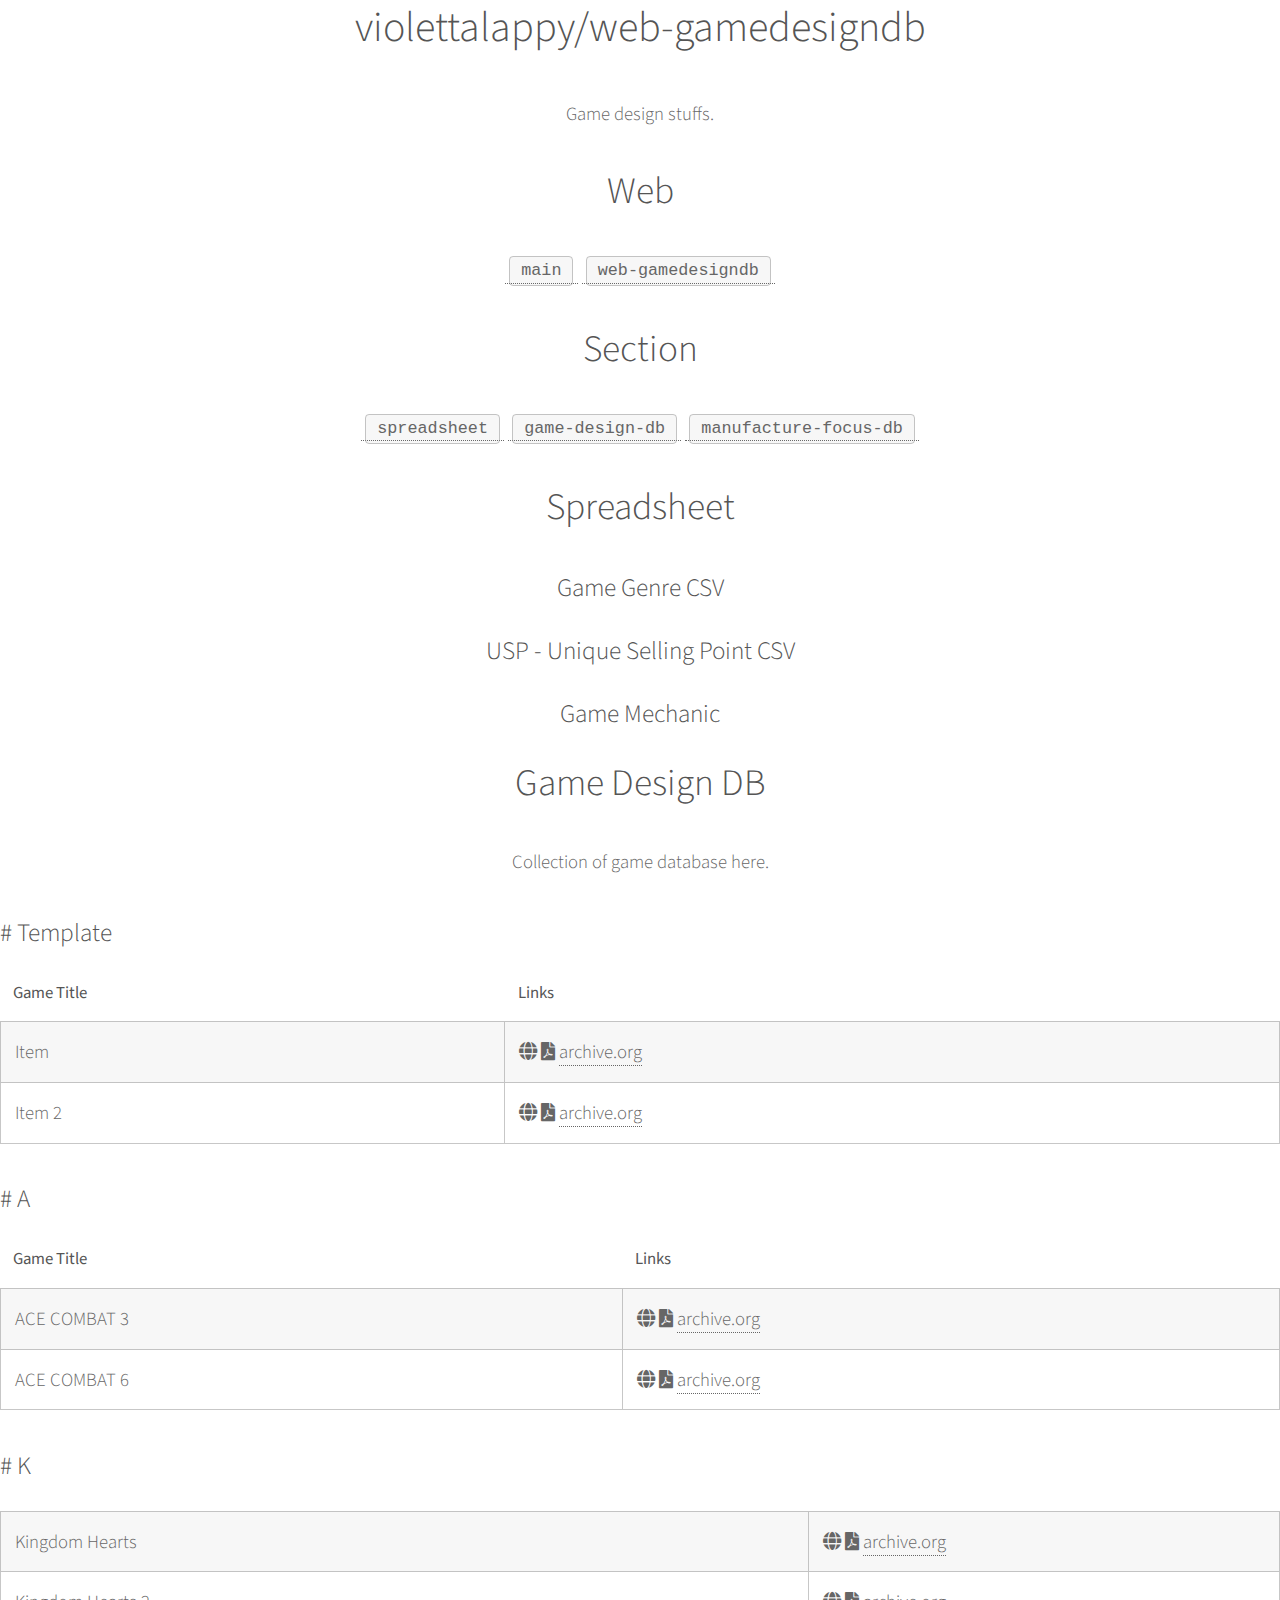
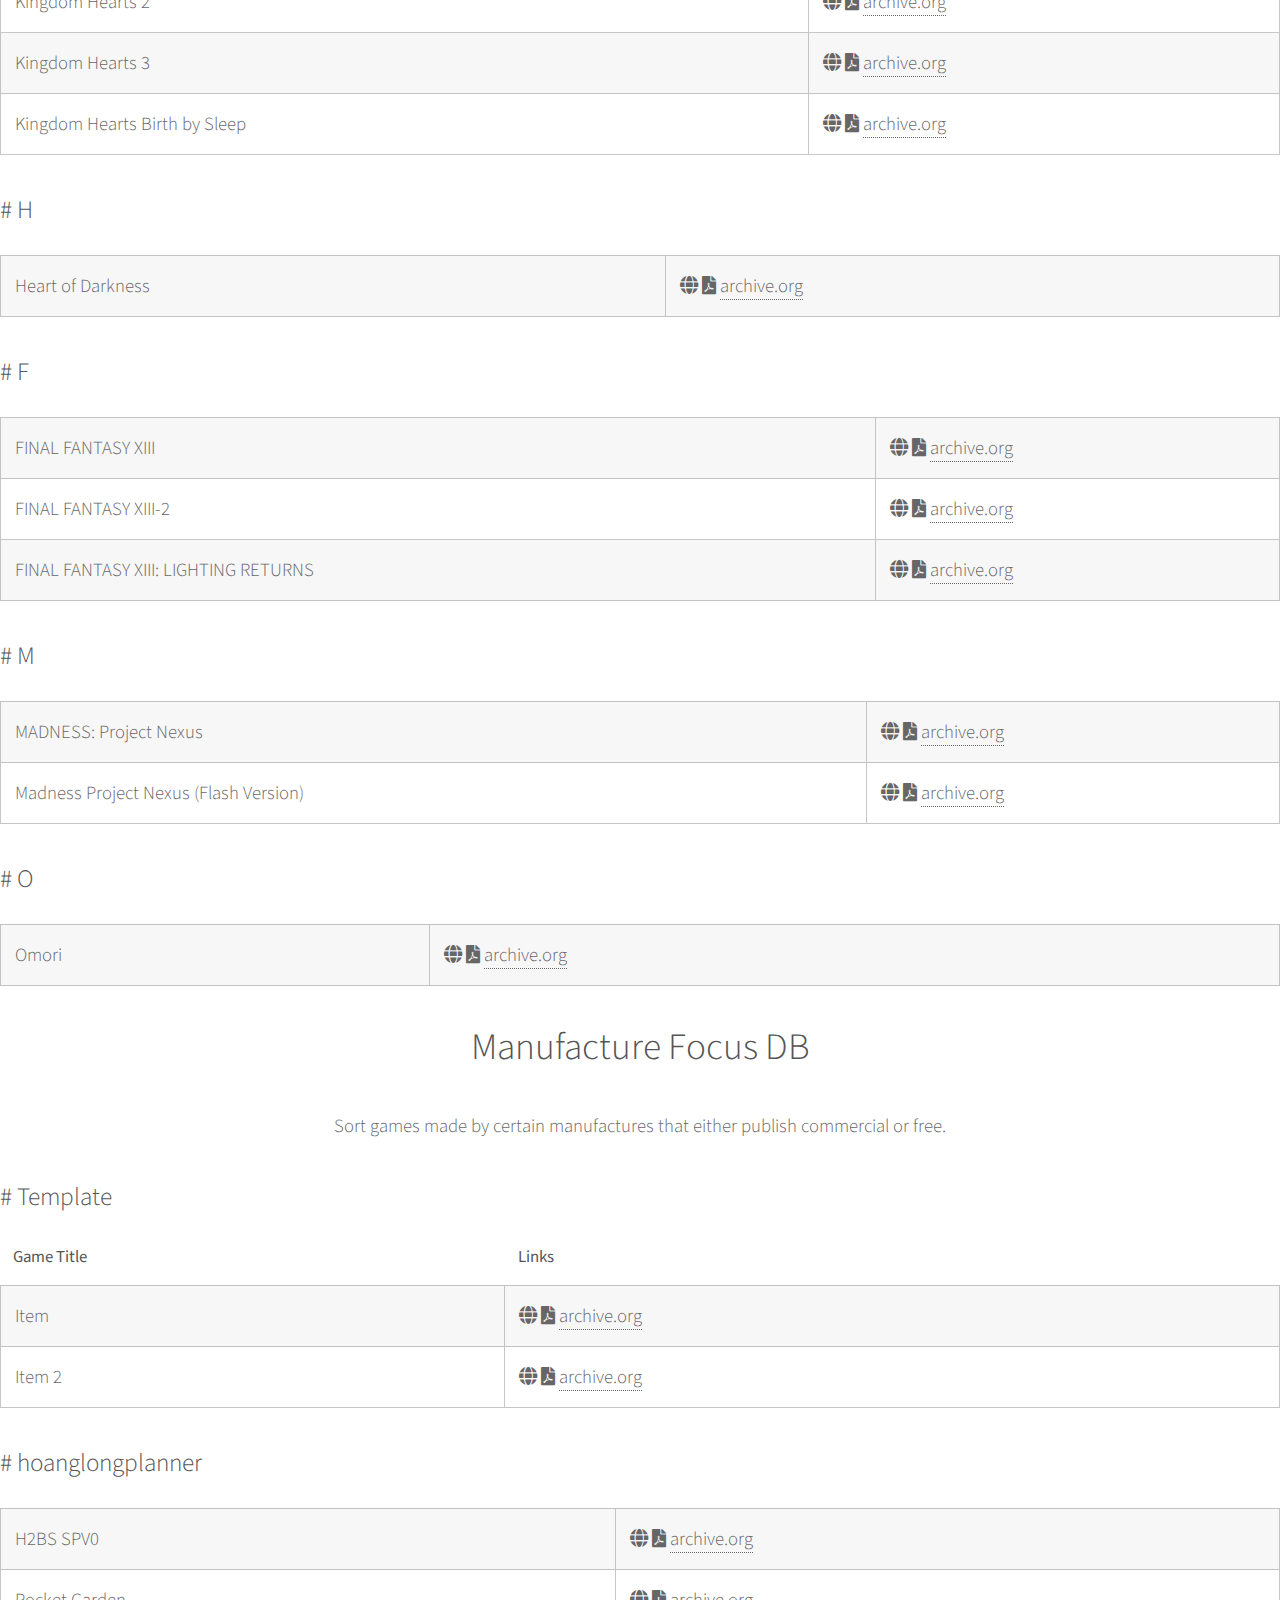
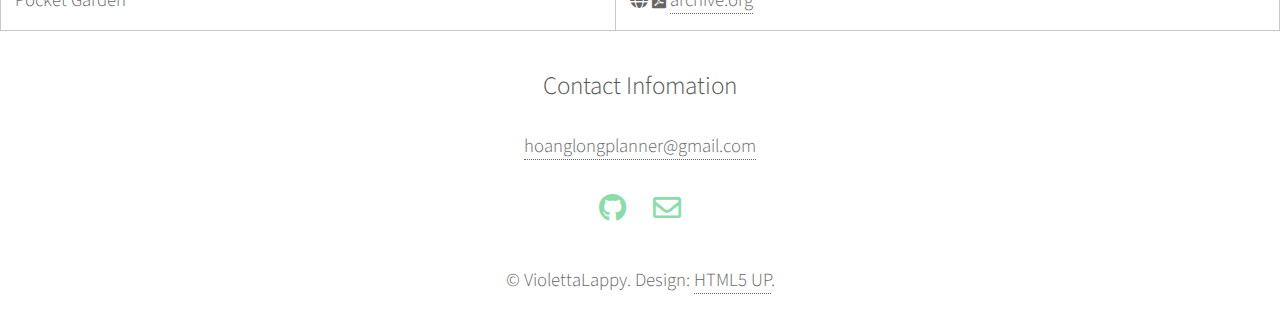
<file: index.html>
<!DOCTYPE HTML>
<!--
	Story by HTML5 UP
	html5up.net | @ajlkn
	Free for personal and commercial use under the CCA 3.0 license (html5up.net/license)

	Note: Only needed for demo purposes. Delete for production sites.
-->
<html>
	<head>
		<title>violettalappy/web-gamedesigndb</title>
		<meta charset="utf-8" />
		<meta name="viewport" content="width=device-width, initial-scale=1, user-scalable=no" />
		<link rel="stylesheet" href="assets/css/main.css" />
		<noscript><link rel="stylesheet" href="assets/css/noscript.css" /></noscript>
	</head>
	<body class="is-preload">

		<!-- Wrapper -->
			<div id="wrapper" class="divided">

				<!-- Gallery -->
				<section class="wrapper style1 align-center">
					<div class="inner">
						<div class="content">
							<h1>violettalappy/web-gamedesigndb</h1>
							<p class="major">
								Game design stuffs.
							</p>																				
							
							<h2>Web</h2>
							<p>
								<a href="https://violettalappy.github.io"><code>main</code></a>									
								<a href="#"><code>web-gamedesigndb</code></a>
							</p>										
							
							<h2>Section</h2>
							<p>
								<a href="#first"><code>spreadsheet</code></a>
								<a href="#first"><code>game-design-db</code></a>
								<a href="#first"><code>manufacture-focus-db</code></a>
							</p>										
						</div>							
					</div>
				</section>						

				<section class="wrapper style1 align-center">
					<div class="inner">
						<h2>Spreadsheet</h2>
						<h3>Game Genre CSV</h3>
						<h3>USP - Unique Selling Point CSV</h3>
						<h3>Game Mechanic</h3>
						<div class="index align-left">
						</div>
					</div>
				</section>	

				<!-- Additional Elements -->
				<section class="wrapper style1 align-center">
					<div class="inner">
						<h2>Game Design DB</h2>
						<p>Collection of game database here.</p>
						<div class="index align-left">								
								
							<!-- Table -->
							<section>
								<header>
									<h3># Template</h3>
								</header>
								<div class="content">																						
									<div class="table-wrapper">
										<table class="alt">
											<thead>
												<tr>															
													<th>Game Title</th>
													<th>Links</th>
												</tr>
											</thead>
											<tbody>
												<tr>															
													<td>Item</td>
													<td>
														<a href="#" class="icon solid fa-globe"></a>
														<a href="#" class="icon solid fa-file-pdf"></a>
														<a href="#">archive.org</a>																																														
													</td>
												</tr>
												<tr>															
													<td>Item 2</td>
													<td>
														<a href="#" class="icon solid fa-globe"></a>
														<a href="#" class="icon solid fa-file-pdf"></a>
														<a href="#">archive.org</a>																																														
													</td>
												</tr>														
											</tbody>													
										</table>
									</div>
								</div>
							</section>	

							<section>
								<header>
									<h3># A</h3>
								</header>
								<div class="content">																						
									<div class="table-wrapper">
										<table class="alt">
											<thead>
												<tr>															
													<th>Game Title</th>
													<th>Links</th>
												</tr>
											</thead>
											<tbody>
												<tr>															
													<td>ACE COMBAT 3</td>
													<td>
														<a href="#" class="icon solid fa-globe"></a>
														<a href="#" class="icon solid fa-file-pdf"></a>
														<a href="#">archive.org</a>													
													</td>
												</tr>
												<tr>															
													<td>ACE COMBAT 6</td>
													<td>
														<a href="#" class="icon solid fa-globe"></a>
														<a href="#" class="icon solid fa-file-pdf"></a>
														<a href="#">archive.org</a>													
													</td>
												</tr>
											</tbody>												
										</table>
									</div>
								</div>
							</section>		
							
							<!-- Table -->
							<section>
								<header>
									<h3># K</h3>
								</header>
								<div class="content">																						
									<div class="table-wrapper">
										<table class="alt">												
											<tbody>
												<tr>															
													<td>Kingdom Hearts</td>
													<td>
														<a href="#" class="icon solid fa-globe"></a>
														<a href="#" class="icon solid fa-file-pdf"></a>
														<a href="#">archive.org</a>													
													</td>
												</tr>
												<tr>															
													<td>Kingdom Hearts 2</td>
													<td>
														<a href="#" class="icon solid fa-globe"></a>
														<a href="#" class="icon solid fa-file-pdf"></a>
														<a href="#">archive.org</a>													
													</td>
												</tr>
												<tr>															
													<td>Kingdom Hearts 3</td>
													<td>
														<a href="#" class="icon solid fa-globe"></a>
														<a href="#" class="icon solid fa-file-pdf"></a>
														<a href="#">archive.org</a>													
													</td>
												</tr>
												<tr>															
													<td>Kingdom Hearts Birth by Sleep</td>
													<td>
														<a href="#" class="icon solid fa-globe"></a>
														<a href="#" class="icon solid fa-file-pdf"></a>
														<a href="#">archive.org</a>													
													</td>
												</tr>
											</tbody>													
										</table>
									</div>
								</div>
							</section>	

							<!-- Table -->
							<section>
								<header>
									<h3># H</h3>
								</header>
								<div class="content">																						
									<div class="table-wrapper">
										<table class="alt">												
											<tbody>
												<tr>															
													<td>Heart of Darkness</td>
													<td>
														<a href="#" class="icon solid fa-globe"></a>
														<a href="#" class="icon solid fa-file-pdf"></a>
														<a href="#">archive.org</a>													
													</td>
												</tr>																									
											</tbody>													
										</table>
									</div>
								</div>
							</section>	
							
							<!-- Table -->
							<section>
								<header>
									<h3># F</h3>
								</header>
								<div class="content">																						
									<div class="table-wrapper">
										<table class="alt">												
											<tbody>
												<tr>															
													<td>FINAL FANTASY XIII</td>
													<td>
														<a href="#" class="icon solid fa-globe"></a>
														<a href="#" class="icon solid fa-file-pdf"></a>
														<a href="#">archive.org</a>													
													</td>
												</tr>
												<tr>															
													<td>FINAL FANTASY XIII-2</td>
													<td>
														<a href="#" class="icon solid fa-globe"></a>
														<a href="#" class="icon solid fa-file-pdf"></a>
														<a href="#">archive.org</a>													
													</td>
												</tr>														
												<tr>															
													<td>FINAL FANTASY XIII: LIGHTING RETURNS</td>
													<td>
														<a href="#" class="icon solid fa-globe"></a>
														<a href="#" class="icon solid fa-file-pdf"></a>
														<a href="#">archive.org</a>													
													</td>
												</tr>														
											</tbody>													
										</table>
									</div>
								</div>
							</section>	

							<!-- Table -->
							<section>
								<header>
									<h3># M</h3>
								</header>
								<div class="content">																						
									<div class="table-wrapper">
										<table class="alt">												
											<tbody>
												<tr>															
													<td>MADNESS: Project Nexus</td>
													<td>
														<a href="#" class="icon solid fa-globe"></a>
														<a href="#" class="icon solid fa-file-pdf"></a>
														<a href="#">archive.org</a>													
													</td>													
												</tr>	
												<tr>																												
													<td>Madness Project Nexus (Flash Version)</td>
													<td>
														<a href="#" class="icon solid fa-globe"></a>
														<a href="#" class="icon solid fa-file-pdf"></a>
														<a href="#">archive.org</a>													
													</td>
												</tr>													
											</tbody>													
										</table>
									</div>
								</div>
							</section>	
							
							<!-- Table -->
							<section>
								<header>
									<h3># O</h3>
								</header>
								<div class="content">																						
									<div class="table-wrapper">
										<table class="alt">												
											<tbody>
												<tr>															
													<td>Omori</td>
													<td>
														<a href="#" class="icon solid fa-globe"></a>
														<a href="#" class="icon solid fa-file-pdf"></a>
														<a href="#">archive.org</a>													
													</td>
												</tr>													
											</tbody>													
										</table>
									</div>
								</div>
							</section>	

						</div>
					</div>
				</section>

				<!-- Additional Elements -->
				<section class="wrapper style1 align-center">
					<div class="inner">
						<h2>Manufacture Focus DB</h2>
						<p>Sort games made by certain manufactures that either publish commercial or free.</p>
						<div class="index align-left">								
								
							<!-- Table -->
							<section>
								<header>
									<h3># Template</h3>
								</header>
								<div class="content">																						
									<div class="table-wrapper">
										<table class="alt">
											<thead>
												<tr>															
													<th>Game Title</th>
													<th>Links</th>
												</tr>
											</thead>
											<tbody>
												<tr>															
													<td>Item</td>
													<td>
														<a href="#" class="icon solid fa-globe"></a>
														<a href="#" class="icon solid fa-file-pdf"></a>
														<a href="#">archive.org</a>																																														
													</td>
												</tr>
												<tr>															
													<td>Item 2</td>
													<td>
														<a href="#" class="icon solid fa-globe"></a>
														<a href="#" class="icon solid fa-file-pdf"></a>
														<a href="#">archive.org</a>																																														
													</td>
												</tr>														
											</tbody>													
										</table>
									</div>
								</div>
							</section>									

							<!-- Table -->
							<section>
								<header>
									<h3># hoanglongplanner</h3>
								</header>
								<div class="content">																						
									<div class="table-wrapper">
										<table class="alt">												
											<tbody>
												<tr>															
													<td>H2BS SPV0</td>
													<td>
														<a href="#" class="icon solid fa-globe"></a>
														<a href="#" class="icon solid fa-file-pdf"></a>
														<a href="#">archive.org</a>													
													</td>
												</tr>
												<tr>															
													<td>Pocket Garden</td>
													<td>
														<a href="#" class="icon solid fa-globe"></a>
														<a href="#" class="icon solid fa-file-pdf"></a>
														<a href="#">archive.org</a>													
													</td>
												</tr>
											</tbody>													
										</table>
									</div>
								</div>
							</section>														

						</div>
					</div>
				</section>
					
				<!-- Footer -->
				<footer class="wrapper style1 align-center">
					<div class="inner">
						<h3>Contact Infomation</h3>
						<a href="mailto:hoanglongplanner@gmail.com">hoanglongplanner@gmail.com</a>
						<br>
						<br>
						<ul class="icons">
							<li><a href="#" class="icon brands style2 fa-github"><span class="label">Github</span></a></li>								
							<li><a href="mailto:hoanglongplanner@gmail.com" class="icon style2 fa-envelope"><span class="label">Email</span></a></li>
						</ul>
						<p>&copy; ViolettaLappy. Design: <a href="https://html5up.net">HTML5 UP</a>.</p>
					</div>
				</footer>

			</div>

		<!-- Scripts -->
			<script src="assets/js/jquery.min.js"></script>
			<script src="assets/js/jquery.scrollex.min.js"></script>
			<script src="assets/js/jquery.scrolly.min.js"></script>
			<script src="assets/js/browser.min.js"></script>
			<script src="assets/js/breakpoints.min.js"></script>
			<script src="assets/js/util.js"></script>
			<script src="assets/js/main.js"></script>

		<!-- Note: Only needed for demo purposes. Delete for production sites. -->
			<script src="assets/js/demo.js"></script>

	</body>
</html>
</file>
<file: assets/css/noscript.css>
/*
	Photon by HTML5 UP
	html5up.net | @ajlkn
	Free for personal and commercial use under the CCA 3.0 license (html5up.net/license)
*/

/* Header */

	body.is-preload #header .inner {
		-moz-transform: none;
		-webkit-transform: none;
		-ms-transform: none;
		transform: none;
		opacity: 1;
	}

		body.is-preload #header .inner .actions {
			-moz-transform: none;
			-webkit-transform: none;
			-ms-transform: none;
			transform: none;
			opacity: 1;
		}

	body.is-preload #header:after {
		opacity: 0;
	}
</file>
<file: assets/css/main.css>
@import url("fontawesome-all.min.css");
@import url("https://fonts.googleapis.com/css?family=Source+Sans+Pro:300,300italic,400,400italic");

/*
	Photon by HTML5 UP
	html5up.net | @ajlkn
	Free for personal and commercial use under the CCA 3.0 license (html5up.net/license)
*/

html, body, div, span, applet, object,
iframe, h1, h2, h3, h4, h5, h6, p, blockquote,
pre, a, abbr, acronym, address, big, cite,
code, del, dfn, em, img, ins, kbd, q, s, samp,
small, strike, strong, sub, sup, tt, var, b,
u, i, center, dl, dt, dd, ol, ul, li, fieldset,
form, label, legend, table, caption, tbody,
tfoot, thead, tr, th, td, article, aside,
canvas, details, embed, figure, figcaption,
footer, header, hgroup, menu, nav, output, ruby,
section, summary, time, mark, audio, video {
	margin: 0;
	padding: 0;
	border: 0;
	font-size: 100%;
	font: inherit;
	vertical-align: baseline;}

article, aside, details, figcaption, figure,
footer, header, hgroup, menu, nav, section {
	display: block;}

body {
	line-height: 1;
}

ol, ul {
	list-style: none;
}

blockquote, q {
	quotes: none;
}

	blockquote:before, blockquote:after, q:before, q:after {
		content: '';
		content: none;
	}

table {
	border-collapse: collapse;
	border-spacing: 0;
}

body {
	-webkit-text-size-adjust: none;
}

mark {
	background-color: transparent;
	color: inherit;
}

input::-moz-focus-inner {
	border: 0;
	padding: 0;
}

input, select, textarea {
	-moz-appearance: none;
	-webkit-appearance: none;
	-ms-appearance: none;
	appearance: none;
}

/* Basic */

	html {
		box-sizing: border-box;
	}

	*, *:before, *:after {
		box-sizing: inherit;
	}

	body {
		background: #fff;
	}

		body.is-preload *, body.is-preload *:before, body.is-preload *:after {
			-moz-animation: none !important;
			-webkit-animation: none !important;
			-ms-animation: none !important;
			animation: none !important;
			-moz-transition: none !important;
			-webkit-transition: none !important;
			-ms-transition: none !important;
			transition: none !important;
		}

	body, input, select, textarea {
		color: #666;
		font-family: "Source Sans Pro", Helvetica, sans-serif;
		font-size: 16pt;
		font-weight: 300;
		line-height: 1.65em;
	}

	a {
		-moz-transition: color 0.2s ease-in-out, border-color 0.2s ease-in-out;
		-webkit-transition: color 0.2s ease-in-out, border-color 0.2s ease-in-out;
		-ms-transition: color 0.2s ease-in-out, border-color 0.2s ease-in-out;
		transition: color 0.2s ease-in-out, border-color 0.2s ease-in-out;
		border-bottom: dotted 1px #666;
		color: inherit;
		text-decoration: none;
	}

		a:hover {
			border-bottom-color: transparent !important;
			color: #6bd4c8;
		}

	strong, b {
		color: #555;
		font-weight: 400;
	}

	em, i {
		font-style: italic;
	}

	p {
		margin: 0 0 2em 0;
	}

	h1, h2, h3, h4, h5, h6 {
		color: #555;
		line-height: 1em;
		margin: 0 0 1em 0;
	}

		h1 a, h2 a, h3 a, h4 a, h5 a, h6 a {
			color: inherit;
			text-decoration: none;
		}

	h1 {
		font-size: 2.25em;
		line-height: 1.35em;
	}

	h2 {
		font-size: 2em;
		line-height: 1.35em;
	}

	h3 {
		font-size: 1.35em;
		line-height: 1.5em;
	}

	h4 {
		font-size: 1.25em;
		line-height: 1.5em;
	}

	h5 {
		font-size: 0.9em;
		line-height: 1.5em;
	}

	h6 {
		font-size: 0.7em;
		line-height: 1.5em;
	}

	sub {
		font-size: 0.8em;
		position: relative;
		top: 0.5em;
	}

	sup {
		font-size: 0.8em;
		position: relative;
		top: -0.5em;
	}

	hr {
		border: 0;
		border-bottom: solid 1px rgba(144, 144, 144, 0.5);
		margin: 2em 0;
	}

		hr.major {
			margin: 3em 0;
		}

	blockquote {
		border-left: solid 4px rgba(144, 144, 144, 0.5);
		font-style: italic;
		margin: 0 0 2em 0;
		padding: 0.5em 0 0.5em 2em;
	}

	code {
		background: rgba(144, 144, 144, 0.075);
		border-radius: 4px;
		border: solid 1px rgba(144, 144, 144, 0.5);
		font-family: "Courier New", monospace;
		font-size: 0.9em;
		margin: 0 0.25em;
		padding: 0.25em 0.65em;
	}

	pre {
		-webkit-overflow-scrolling: touch;
		font-family: "Courier New", monospace;
		font-size: 0.9em;
		margin: 0 0 2em 0;
	}

		pre code {
			display: block;
			line-height: 1.75em;
			padding: 1em 1.5em;
			overflow-x: auto;
		}

	.align-left {
		text-align: left;
	}

	.align-center {
		text-align: center;
	}

	.align-right {
		text-align: right;
	}

/* Container */

	.container {
		margin: 0 auto;
		max-width: calc(100% - 4em);
		width: 60em;
	}

		.container.xsmall {
			width: 15em;
		}

		.container.small {
			width: 30em;
		}

		.container.medium {
			width: 45em;
		}

		.container.large {
			width: 75em;
		}

		.container.xlarge {
			width: 90em;
		}

		.container.max {
			width: 100%;
		}

		@media screen and (max-width: 980px) {

			.container {
				max-width: 100% !important;
				width: 100% !important;
			}

		}

		@media screen and (max-width: 480px) {

			.container {
				max-width: calc(100% - 3em);
			}

		}

/* Row */

	.row {
		display: flex;
		flex-wrap: wrap;
		box-sizing: border-box;
		align-items: stretch;
	}

		.row > * {
			box-sizing: border-box;
		}

		.row.gtr-uniform > * > :last-child {
			margin-bottom: 0;
		}

		.row.aln-left {
			justify-content: flex-start;
		}

		.row.aln-center {
			justify-content: center;
		}

		.row.aln-right {
			justify-content: flex-end;
		}

		.row.aln-top {
			align-items: flex-start;
		}

		.row.aln-middle {
			align-items: center;
		}

		.row.aln-bottom {
			align-items: flex-end;
		}

		.row > .imp {
			order: -1;
		}

		.row > .col-1 {
			width: 8.33333%;
		}

		.row > .off-1 {
			margin-left: 8.33333%;
		}

		.row > .col-2 {
			width: 16.66667%;
		}

		.row > .off-2 {
			margin-left: 16.66667%;
		}

		.row > .col-3 {
			width: 25%;
		}

		.row > .off-3 {
			margin-left: 25%;
		}

		.row > .col-4 {
			width: 33.33333%;
		}

		.row > .off-4 {
			margin-left: 33.33333%;
		}

		.row > .col-5 {
			width: 41.66667%;
		}

		.row > .off-5 {
			margin-left: 41.66667%;
		}

		.row > .col-6 {
			width: 100%;
		}

		.row > .off-6 {
			margin-left: 50%;
		}

		.row > .col-7 {
			width: 58.33333%;
		}

		.row > .off-7 {
			margin-left: 58.33333%;
		}

		.row > .col-8 {
			width: 66.66667%;
		}

		.row > .off-8 {
			margin-left: 66.66667%;
		}

		.row > .col-9 {
			width: 75%;
		}

		.row > .off-9 {
			margin-left: 75%;
		}

		.row > .col-10 {
			width: 83.33333%;
		}

		.row > .off-10 {
			margin-left: 83.33333%;
		}

		.row > .col-11 {
			width: 91.66667%;
		}

		.row > .off-11 {
			margin-left: 91.66667%;
		}

		.row > .col-12 {
			width: 100%;
		}

		.row > .off-12 {
			margin-left: 100%;
		}

		.row.gtr-0 {
			margin-top: 0;
			margin-left: 0em;
		}

			.row.gtr-0 > * {
				padding: 0 0 0 0em;
			}

			.row.gtr-0.gtr-uniform {
				margin-top: 0em;
			}

				.row.gtr-0.gtr-uniform > * {
					padding-top: 0em;
				}

		.row.gtr-25 {
			margin-top: 0;
			margin-left: -0.5em;
		}

			.row.gtr-25 > * {
				padding: 0 0 0 0.5em;
			}

			.row.gtr-25.gtr-uniform {
				margin-top: -0.5em;
			}

				.row.gtr-25.gtr-uniform > * {
					padding-top: 0.5em;
				}

		.row.gtr-50 {
			margin-top: 0;
			margin-left: -1em;
		}

			.row.gtr-50 > * {
				padding: 0 0 0 1em;
			}

			.row.gtr-50.gtr-uniform {
				margin-top: -1em;
			}

				.row.gtr-50.gtr-uniform > * {
					padding-top: 1em;
				}

		.row {
			margin-top: 0;
			margin-left: -2em;
		}

			.row > * {
				padding: 0 0 0 2em;
			}

			.row.gtr-uniform {
				margin-top: -2em;
			}

				.row.gtr-uniform > * {
					padding-top: 2em;
				}

		.row.gtr-150 {
			margin-top: 0;
			margin-left: -3em;
		}

			.row.gtr-150 > * {
				padding: 0 0 0 3em;
			}

			.row.gtr-150.gtr-uniform {
				margin-top: -3em;
			}

				.row.gtr-150.gtr-uniform > * {
					padding-top: 3em;
				}

		.row.gtr-200 {
			margin-top: 0;
			margin-left: -4em;
		}

			.row.gtr-200 > * {
				padding: 0 0 0 4em;
			}

			.row.gtr-200.gtr-uniform {
				margin-top: -4em;
			}

				.row.gtr-200.gtr-uniform > * {
					padding-top: 4em;
				}

		@media screen and (max-width: 1680px) {

			.row {
				display: flex;
				flex-wrap: wrap;
				box-sizing: border-box;
				align-items: stretch;
			}

				.row > * {
					box-sizing: border-box;
				}

				.row.gtr-uniform > * > :last-child {
					margin-bottom: 0;
				}

				.row.aln-left {
					justify-content: flex-start;
				}

				.row.aln-center {
					justify-content: center;
				}

				.row.aln-right {
					justify-content: flex-end;
				}

				.row.aln-top {
					align-items: flex-start;
				}

				.row.aln-middle {
					align-items: center;
				}

				.row.aln-bottom {
					align-items: flex-end;
				}

				.row > .imp-xlarge {
					order: -1;
				}

				.row > .col-1-xlarge {
					width: 8.33333%;
				}

				.row > .off-1-xlarge {
					margin-left: 8.33333%;
				}

				.row > .col-2-xlarge {
					width: 16.66667%;
				}

				.row > .off-2-xlarge {
					margin-left: 16.66667%;
				}

				.row > .col-3-xlarge {
					width: 25%;
				}

				.row > .off-3-xlarge {
					margin-left: 25%;
				}

				.row > .col-4-xlarge {
					width: 33.33333%;
				}

				.row > .off-4-xlarge {
					margin-left: 33.33333%;
				}

				.row > .col-5-xlarge {
					width: 41.66667%;
				}

				.row > .off-5-xlarge {
					margin-left: 41.66667%;
				}

				.row > .col-6-xlarge {
					width: 50%;
				}

				.row > .off-6-xlarge {
					margin-left: 50%;
				}

				.row > .col-7-xlarge {
					width: 58.33333%;
				}

				.row > .off-7-xlarge {
					margin-left: 58.33333%;
				}

				.row > .col-8-xlarge {
					width: 66.66667%;
				}

				.row > .off-8-xlarge {
					margin-left: 66.66667%;
				}

				.row > .col-9-xlarge {
					width: 75%;
				}

				.row > .off-9-xlarge {
					margin-left: 75%;
				}

				.row > .col-10-xlarge {
					width: 83.33333%;
				}

				.row > .off-10-xlarge {
					margin-left: 83.33333%;
				}

				.row > .col-11-xlarge {
					width: 91.66667%;
				}

				.row > .off-11-xlarge {
					margin-left: 91.66667%;
				}

				.row > .col-12-xlarge {
					width: 100%;
				}

				.row > .off-12-xlarge {
					margin-left: 100%;
				}

				.row.gtr-0 {
					margin-top: 0;
					margin-left: 0em;
				}

					.row.gtr-0 > * {
						padding: 0 0 0 0em;
					}

					.row.gtr-0.gtr-uniform {
						margin-top: 0em;
					}

						.row.gtr-0.gtr-uniform > * {
							padding-top: 0em;
						}

				.row.gtr-25 {
					margin-top: 0;
					margin-left: -0.5em;
				}

					.row.gtr-25 > * {
						padding: 0 0 0 0.5em;
					}

					.row.gtr-25.gtr-uniform {
						margin-top: -0.5em;
					}

						.row.gtr-25.gtr-uniform > * {
							padding-top: 0.5em;
						}

				.row.gtr-50 {
					margin-top: 0;
					margin-left: -1em;
				}

					.row.gtr-50 > * {
						padding: 0 0 0 1em;
					}

					.row.gtr-50.gtr-uniform {
						margin-top: -1em;
					}

						.row.gtr-50.gtr-uniform > * {
							padding-top: 1em;
						}

				.row {
					margin-top: 0;
					margin-left: -2em;
				}

					.row > * {
						padding: 0 0 0 2em;
					}

					.row.gtr-uniform {
						margin-top: -2em;
					}

						.row.gtr-uniform > * {
							padding-top: 2em;
						}

				.row.gtr-150 {
					margin-top: 0;
					margin-left: -3em;
				}

					.row.gtr-150 > * {
						padding: 0 0 0 3em;
					}

					.row.gtr-150.gtr-uniform {
						margin-top: -3em;
					}

						.row.gtr-150.gtr-uniform > * {
							padding-top: 3em;
						}

				.row.gtr-200 {
					margin-top: 0;
					margin-left: -4em;
				}

					.row.gtr-200 > * {
						padding: 0 0 0 4em;
					}

					.row.gtr-200.gtr-uniform {
						margin-top: -4em;
					}

						.row.gtr-200.gtr-uniform > * {
							padding-top: 4em;
						}

		}

		@media screen and (max-width: 1140px) {

			.row {
				display: flex;
				flex-wrap: wrap;
				box-sizing: border-box;
				align-items: stretch;
			}

				.row > * {
					box-sizing: border-box;
				}

				.row.gtr-uniform > * > :last-child {
					margin-bottom: 0;
				}

				.row.aln-left {
					justify-content: flex-start;
				}

				.row.aln-center {
					justify-content: center;
				}

				.row.aln-right {
					justify-content: flex-end;
				}

				.row.aln-top {
					align-items: flex-start;
				}

				.row.aln-middle {
					align-items: center;
				}

				.row.aln-bottom {
					align-items: flex-end;
				}

				.row > .imp-large {
					order: -1;
				}

				.row > .col-1-large {
					width: 8.33333%;
				}

				.row > .off-1-large {
					margin-left: 8.33333%;
				}

				.row > .col-2-large {
					width: 16.66667%;
				}

				.row > .off-2-large {
					margin-left: 16.66667%;
				}

				.row > .col-3-large {
					width: 25%;
				}

				.row > .off-3-large {
					margin-left: 25%;
				}

				.row > .col-4-large {
					width: 33.33333%;
				}

				.row > .off-4-large {
					margin-left: 33.33333%;
				}

				.row > .col-5-large {
					width: 41.66667%;
				}

				.row > .off-5-large {
					margin-left: 41.66667%;
				}

				.row > .col-6-large {
					width: 50%;
				}

				.row > .off-6-large {
					margin-left: 50%;
				}

				.row > .col-7-large {
					width: 58.33333%;
				}

				.row > .off-7-large {
					margin-left: 58.33333%;
				}

				.row > .col-8-large {
					width: 66.66667%;
				}

				.row > .off-8-large {
					margin-left: 66.66667%;
				}

				.row > .col-9-large {
					width: 75%;
				}

				.row > .off-9-large {
					margin-left: 75%;
				}

				.row > .col-10-large {
					width: 83.33333%;
				}

				.row > .off-10-large {
					margin-left: 83.33333%;
				}

				.row > .col-11-large {
					width: 91.66667%;
				}

				.row > .off-11-large {
					margin-left: 91.66667%;
				}

				.row > .col-12-large {
					width: 100%;
				}

				.row > .off-12-large {
					margin-left: 100%;
				}

				.row.gtr-0 {
					margin-top: 0;
					margin-left: 0em;
				}

					.row.gtr-0 > * {
						padding: 0 0 0 0em;
					}

					.row.gtr-0.gtr-uniform {
						margin-top: 0em;
					}

						.row.gtr-0.gtr-uniform > * {
							padding-top: 0em;
						}

				.row.gtr-25 {
					margin-top: 0;
					margin-left: -0.5em;
				}

					.row.gtr-25 > * {
						padding: 0 0 0 0.5em;
					}

					.row.gtr-25.gtr-uniform {
						margin-top: -0.5em;
					}

						.row.gtr-25.gtr-uniform > * {
							padding-top: 0.5em;
						}

				.row.gtr-50 {
					margin-top: 0;
					margin-left: -1em;
				}

					.row.gtr-50 > * {
						padding: 0 0 0 1em;
					}

					.row.gtr-50.gtr-uniform {
						margin-top: -1em;
					}

						.row.gtr-50.gtr-uniform > * {
							padding-top: 1em;
						}

				.row {
					margin-top: 0;
					margin-left: -2em;
				}

					.row > * {
						padding: 0 0 0 2em;
					}

					.row.gtr-uniform {
						margin-top: -2em;
					}

						.row.gtr-uniform > * {
							padding-top: 2em;
						}

				.row.gtr-150 {
					margin-top: 0;
					margin-left: -3em;
				}

					.row.gtr-150 > * {
						padding: 0 0 0 3em;
					}

					.row.gtr-150.gtr-uniform {
						margin-top: -3em;
					}

						.row.gtr-150.gtr-uniform > * {
							padding-top: 3em;
						}

				.row.gtr-200 {
					margin-top: 0;
					margin-left: -4em;
				}

					.row.gtr-200 > * {
						padding: 0 0 0 4em;
					}

					.row.gtr-200.gtr-uniform {
						margin-top: -4em;
					}

						.row.gtr-200.gtr-uniform > * {
							padding-top: 4em;
						}

		}

		@media screen and (max-width: 980px) {

			.row {
				display: flex;
				flex-wrap: wrap;
				box-sizing: border-box;
				align-items: stretch;
			}

				.row > * {
					box-sizing: border-box;
				}

				.row.gtr-uniform > * > :last-child {
					margin-bottom: 0;
				}

				.row.aln-left {
					justify-content: flex-start;
				}

				.row.aln-center {
					justify-content: center;
				}

				.row.aln-right {
					justify-content: flex-end;
				}

				.row.aln-top {
					align-items: flex-start;
				}

				.row.aln-middle {
					align-items: center;
				}

				.row.aln-bottom {
					align-items: flex-end;
				}

				.row > .imp-medium {
					order: -1;
				}

				.row > .col-1-medium {
					width: 8.33333%;
				}

				.row > .off-1-medium {
					margin-left: 8.33333%;
				}

				.row > .col-2-medium {
					width: 16.66667%;
				}

				.row > .off-2-medium {
					margin-left: 16.66667%;
				}

				.row > .col-3-medium {
					width: 25%;
				}

				.row > .off-3-medium {
					margin-left: 25%;
				}

				.row > .col-4-medium {
					width: 33.33333%;
				}

				.row > .off-4-medium {
					margin-left: 33.33333%;
				}

				.row > .col-5-medium {
					width: 41.66667%;
				}

				.row > .off-5-medium {
					margin-left: 41.66667%;
				}

				.row > .col-6-medium {
					width: 50%;
				}

				.row > .off-6-medium {
					margin-left: 50%;
				}

				.row > .col-7-medium {
					width: 58.33333%;
				}

				.row > .off-7-medium {
					margin-left: 58.33333%;
				}

				.row > .col-8-medium {
					width: 66.66667%;
				}

				.row > .off-8-medium {
					margin-left: 66.66667%;
				}

				.row > .col-9-medium {
					width: 75%;
				}

				.row > .off-9-medium {
					margin-left: 75%;
				}

				.row > .col-10-medium {
					width: 83.33333%;
				}

				.row > .off-10-medium {
					margin-left: 83.33333%;
				}

				.row > .col-11-medium {
					width: 91.66667%;
				}

				.row > .off-11-medium {
					margin-left: 91.66667%;
				}

				.row > .col-12-medium {
					width: 100%;
				}

				.row > .off-12-medium {
					margin-left: 100%;
				}

				.row.gtr-0 {
					margin-top: 0;
					margin-left: 0em;
				}

					.row.gtr-0 > * {
						padding: 0 0 0 0em;
					}

					.row.gtr-0.gtr-uniform {
						margin-top: 0em;
					}

						.row.gtr-0.gtr-uniform > * {
							padding-top: 0em;
						}

				.row.gtr-25 {
					margin-top: 0;
					margin-left: -0.5em;
				}

					.row.gtr-25 > * {
						padding: 0 0 0 0.5em;
					}

					.row.gtr-25.gtr-uniform {
						margin-top: -0.5em;
					}

						.row.gtr-25.gtr-uniform > * {
							padding-top: 0.5em;
						}

				.row.gtr-50 {
					margin-top: 0;
					margin-left: -1em;
				}

					.row.gtr-50 > * {
						padding: 0 0 0 1em;
					}

					.row.gtr-50.gtr-uniform {
						margin-top: -1em;
					}

						.row.gtr-50.gtr-uniform > * {
							padding-top: 1em;
						}

				.row {
					margin-top: 0;
					margin-left: -2em;
				}

					.row > * {
						padding: 0 0 0 2em;
					}

					.row.gtr-uniform {
						margin-top: -2em;
					}

						.row.gtr-uniform > * {
							padding-top: 2em;
						}

				.row.gtr-150 {
					margin-top: 0;
					margin-left: -3em;
				}

					.row.gtr-150 > * {
						padding: 0 0 0 3em;
					}

					.row.gtr-150.gtr-uniform {
						margin-top: -3em;
					}

						.row.gtr-150.gtr-uniform > * {
							padding-top: 3em;
						}

				.row.gtr-200 {
					margin-top: 0;
					margin-left: -4em;
				}

					.row.gtr-200 > * {
						padding: 0 0 0 4em;
					}

					.row.gtr-200.gtr-uniform {
						margin-top: -4em;
					}

						.row.gtr-200.gtr-uniform > * {
							padding-top: 4em;
						}

		}

		@media screen and (max-width: 736px) {

			.row {
				display: flex;
				flex-wrap: wrap;
				box-sizing: border-box;
				align-items: stretch;
			}

				.row > * {
					box-sizing: border-box;
				}

				.row.gtr-uniform > * > :last-child {
					margin-bottom: 0;
				}

				.row.aln-left {
					justify-content: flex-start;
				}

				.row.aln-center {
					justify-content: center;
				}

				.row.aln-right {
					justify-content: flex-end;
				}

				.row.aln-top {
					align-items: flex-start;
				}

				.row.aln-middle {
					align-items: center;
				}

				.row.aln-bottom {
					align-items: flex-end;
				}

				.row > .imp-small {
					order: -1;
				}

				.row > .col-1-small {
					width: 8.33333%;
				}

				.row > .off-1-small {
					margin-left: 8.33333%;
				}

				.row > .col-2-small {
					width: 16.66667%;
				}

				.row > .off-2-small {
					margin-left: 16.66667%;
				}

				.row > .col-3-small {
					width: 25%;
				}

				.row > .off-3-small {
					margin-left: 25%;
				}

				.row > .col-4-small {
					width: 33.33333%;
				}

				.row > .off-4-small {
					margin-left: 33.33333%;
				}

				.row > .col-5-small {
					width: 41.66667%;
				}

				.row > .off-5-small {
					margin-left: 41.66667%;
				}

				.row > .col-6-small {
					width: 50%;
				}

				.row > .off-6-small {
					margin-left: 50%;
				}

				.row > .col-7-small {
					width: 58.33333%;
				}

				.row > .off-7-small {
					margin-left: 58.33333%;
				}

				.row > .col-8-small {
					width: 66.66667%;
				}

				.row > .off-8-small {
					margin-left: 66.66667%;
				}

				.row > .col-9-small {
					width: 75%;
				}

				.row > .off-9-small {
					margin-left: 75%;
				}

				.row > .col-10-small {
					width: 83.33333%;
				}

				.row > .off-10-small {
					margin-left: 83.33333%;
				}

				.row > .col-11-small {
					width: 91.66667%;
				}

				.row > .off-11-small {
					margin-left: 91.66667%;
				}

				.row > .col-12-small {
					width: 100%;
				}

				.row > .off-12-small {
					margin-left: 100%;
				}

				.row.gtr-0 {
					margin-top: 0;
					margin-left: 0em;
				}

					.row.gtr-0 > * {
						padding: 0 0 0 0em;
					}

					.row.gtr-0.gtr-uniform {
						margin-top: 0em;
					}

						.row.gtr-0.gtr-uniform > * {
							padding-top: 0em;
						}

				.row.gtr-25 {
					margin-top: 0;
					margin-left: -0.5em;
				}

					.row.gtr-25 > * {
						padding: 0 0 0 0.5em;
					}

					.row.gtr-25.gtr-uniform {
						margin-top: -0.5em;
					}

						.row.gtr-25.gtr-uniform > * {
							padding-top: 0.5em;
						}

				.row.gtr-50 {
					margin-top: 0;
					margin-left: -1em;
				}

					.row.gtr-50 > * {
						padding: 0 0 0 1em;
					}

					.row.gtr-50.gtr-uniform {
						margin-top: -1em;
					}

						.row.gtr-50.gtr-uniform > * {
							padding-top: 1em;
						}

				.row {
					margin-top: 0;
					margin-left: -2em;
				}

					.row > * {
						padding: 0 0 0 2em;
					}

					.row.gtr-uniform {
						margin-top: -2em;
					}

						.row.gtr-uniform > * {
							padding-top: 2em;
						}

				.row.gtr-150 {
					margin-top: 0;
					margin-left: -3em;
				}

					.row.gtr-150 > * {
						padding: 0 0 0 3em;
					}

					.row.gtr-150.gtr-uniform {
						margin-top: -3em;
					}

						.row.gtr-150.gtr-uniform > * {
							padding-top: 3em;
						}

				.row.gtr-200 {
					margin-top: 0;
					margin-left: -4em;
				}

					.row.gtr-200 > * {
						padding: 0 0 0 4em;
					}

					.row.gtr-200.gtr-uniform {
						margin-top: -4em;
					}

						.row.gtr-200.gtr-uniform > * {
							padding-top: 4em;
						}

		}

		@media screen and (max-width: 480px) {

			.row {
				display: flex;
				flex-wrap: wrap;
				box-sizing: border-box;
				align-items: stretch;
			}

				.row > * {
					box-sizing: border-box;
				}

				.row.gtr-uniform > * > :last-child {
					margin-bottom: 0;
				}

				.row.aln-left {
					justify-content: flex-start;
				}

				.row.aln-center {
					justify-content: center;
				}

				.row.aln-right {
					justify-content: flex-end;
				}

				.row.aln-top {
					align-items: flex-start;
				}

				.row.aln-middle {
					align-items: center;
				}

				.row.aln-bottom {
					align-items: flex-end;
				}

				.row > .imp-xsmall {
					order: -1;
				}

				.row > .col-1-xsmall {
					width: 8.33333%;
				}

				.row > .off-1-xsmall {
					margin-left: 8.33333%;
				}

				.row > .col-2-xsmall {
					width: 16.66667%;
				}

				.row > .off-2-xsmall {
					margin-left: 16.66667%;
				}

				.row > .col-3-xsmall {
					width: 25%;
				}

				.row > .off-3-xsmall {
					margin-left: 25%;
				}

				.row > .col-4-xsmall {
					width: 33.33333%;
				}

				.row > .off-4-xsmall {
					margin-left: 33.33333%;
				}

				.row > .col-5-xsmall {
					width: 41.66667%;
				}

				.row > .off-5-xsmall {
					margin-left: 41.66667%;
				}

				.row > .col-6-xsmall {
					width: 50%;
				}

				.row > .off-6-xsmall {
					margin-left: 50%;
				}

				.row > .col-7-xsmall {
					width: 58.33333%;
				}

				.row > .off-7-xsmall {
					margin-left: 58.33333%;
				}

				.row > .col-8-xsmall {
					width: 66.66667%;
				}

				.row > .off-8-xsmall {
					margin-left: 66.66667%;
				}

				.row > .col-9-xsmall {
					width: 75%;
				}

				.row > .off-9-xsmall {
					margin-left: 75%;
				}

				.row > .col-10-xsmall {
					width: 83.33333%;
				}

				.row > .off-10-xsmall {
					margin-left: 83.33333%;
				}

				.row > .col-11-xsmall {
					width: 91.66667%;
				}

				.row > .off-11-xsmall {
					margin-left: 91.66667%;
				}

				.row > .col-12-xsmall {
					width: 100%;
				}

				.row > .off-12-xsmall {
					margin-left: 100%;
				}

				.row.gtr-0 {
					margin-top: 0;
					margin-left: 0em;
				}

					.row.gtr-0 > * {
						padding: 0 0 0 0em;
					}

					.row.gtr-0.gtr-uniform {
						margin-top: 0em;
					}

						.row.gtr-0.gtr-uniform > * {
							padding-top: 0em;
						}

				.row.gtr-25 {
					margin-top: 0;
					margin-left: -0.5em;
				}

					.row.gtr-25 > * {
						padding: 0 0 0 0.5em;
					}

					.row.gtr-25.gtr-uniform {
						margin-top: -0.5em;
					}

						.row.gtr-25.gtr-uniform > * {
							padding-top: 0.5em;
						}

				.row.gtr-50 {
					margin-top: 0;
					margin-left: -1em;
				}

					.row.gtr-50 > * {
						padding: 0 0 0 1em;
					}

					.row.gtr-50.gtr-uniform {
						margin-top: -1em;
					}

						.row.gtr-50.gtr-uniform > * {
							padding-top: 1em;
						}

				.row {
					margin-top: 0;
					margin-left: -2em;
				}

					.row > * {
						padding: 0 0 0 2em;
					}

					.row.gtr-uniform {
						margin-top: -2em;
					}

						.row.gtr-uniform > * {
							padding-top: 2em;
						}

				.row.gtr-150 {
					margin-top: 0;
					margin-left: -3em;
				}

					.row.gtr-150 > * {
						padding: 0 0 0 3em;
					}

					.row.gtr-150.gtr-uniform {
						margin-top: -3em;
					}

						.row.gtr-150.gtr-uniform > * {
							padding-top: 3em;
						}

				.row.gtr-200 {
					margin-top: 0;
					margin-left: -4em;
				}

					.row.gtr-200 > * {
						padding: 0 0 0 4em;
					}

					.row.gtr-200.gtr-uniform {
						margin-top: -4em;
					}

						.row.gtr-200.gtr-uniform > * {
							padding-top: 4em;
						}

		}

		@media screen and (max-width: 320px) {

			.row {
				display: flex;
				flex-wrap: wrap;
				box-sizing: border-box;
				align-items: stretch;
			}

				.row > * {
					box-sizing: border-box;
				}

				.row.gtr-uniform > * > :last-child {
					margin-bottom: 0;
				}

				.row.aln-left {
					justify-content: flex-start;
				}

				.row.aln-center {
					justify-content: center;
				}

				.row.aln-right {
					justify-content: flex-end;
				}

				.row.aln-top {
					align-items: flex-start;
				}

				.row.aln-middle {
					align-items: center;
				}

				.row.aln-bottom {
					align-items: flex-end;
				}

				.row > .imp-xxsmall {
					order: -1;
				}

				.row > .col-1-xxsmall {
					width: 8.33333%;
				}

				.row > .off-1-xxsmall {
					margin-left: 8.33333%;
				}

				.row > .col-2-xxsmall {
					width: 16.66667%;
				}

				.row > .off-2-xxsmall {
					margin-left: 16.66667%;
				}

				.row > .col-3-xxsmall {
					width: 25%;
				}

				.row > .off-3-xxsmall {
					margin-left: 25%;
				}

				.row > .col-4-xxsmall {
					width: 33.33333%;
				}

				.row > .off-4-xxsmall {
					margin-left: 33.33333%;
				}

				.row > .col-5-xxsmall {
					width: 41.66667%;
				}

				.row > .off-5-xxsmall {
					margin-left: 41.66667%;
				}

				.row > .col-6-xxsmall {
					width: 50%;
				}

				.row > .off-6-xxsmall {
					margin-left: 50%;
				}

				.row > .col-7-xxsmall {
					width: 58.33333%;
				}

				.row > .off-7-xxsmall {
					margin-left: 58.33333%;
				}

				.row > .col-8-xxsmall {
					width: 66.66667%;
				}

				.row > .off-8-xxsmall {
					margin-left: 66.66667%;
				}

				.row > .col-9-xxsmall {
					width: 75%;
				}

				.row > .off-9-xxsmall {
					margin-left: 75%;
				}

				.row > .col-10-xxsmall {
					width: 83.33333%;
				}

				.row > .off-10-xxsmall {
					margin-left: 83.33333%;
				}

				.row > .col-11-xxsmall {
					width: 91.66667%;
				}

				.row > .off-11-xxsmall {
					margin-left: 91.66667%;
				}

				.row > .col-12-xxsmall {
					width: 100%;
				}

				.row > .off-12-xxsmall {
					margin-left: 100%;
				}

				.row.gtr-0 {
					margin-top: 0;
					margin-left: 0em;
				}

					.row.gtr-0 > * {
						padding: 0 0 0 0em;
					}

					.row.gtr-0.gtr-uniform {
						margin-top: 0em;
					}

						.row.gtr-0.gtr-uniform > * {
							padding-top: 0em;
						}

				.row.gtr-25 {
					margin-top: 0;
					margin-left: -0.5em;
				}

					.row.gtr-25 > * {
						padding: 0 0 0 0.5em;
					}

					.row.gtr-25.gtr-uniform {
						margin-top: -0.5em;
					}

						.row.gtr-25.gtr-uniform > * {
							padding-top: 0.5em;
						}

				.row.gtr-50 {
					margin-top: 0;
					margin-left: -1em;
				}

					.row.gtr-50 > * {
						padding: 0 0 0 1em;
					}

					.row.gtr-50.gtr-uniform {
						margin-top: -1em;
					}

						.row.gtr-50.gtr-uniform > * {
							padding-top: 1em;
						}

				.row {
					margin-top: 0;
					margin-left: -2em;
				}

					.row > * {
						padding: 0 0 0 2em;
					}

					.row.gtr-uniform {
						margin-top: -2em;
					}

						.row.gtr-uniform > * {
							padding-top: 2em;
						}

				.row.gtr-150 {
					margin-top: 0;
					margin-left: -3em;
				}

					.row.gtr-150 > * {
						padding: 0 0 0 3em;
					}

					.row.gtr-150.gtr-uniform {
						margin-top: -3em;
					}

						.row.gtr-150.gtr-uniform > * {
							padding-top: 3em;
						}

				.row.gtr-200 {
					margin-top: 0;
					margin-left: -4em;
				}

					.row.gtr-200 > * {
						padding: 0 0 0 4em;
					}

					.row.gtr-200.gtr-uniform {
						margin-top: -4em;
					}

						.row.gtr-200.gtr-uniform > * {
							padding-top: 4em;
						}

		}

/* Section/Article */

	section.special, article.special {
		text-align: center;
	}	

	header p {
		color: #999;
		margin: 0 0 1.5em 0;
		position: relative;
	}

	header h2 + p {
		font-size: 1.25em;
		line-height: 1.5em;
		margin-top: -1em;
	}

	header h3 + p {
		font-size: 1.1em;
		line-height: 1.5em;
		margin-top: -0.8em;
	}

	header h4 + p,
	header h5 + p,
	header h6 + p {
		font-size: 0.9em;
		line-height: 1.5em;
		margin-top: -0.6em;
	}

	header.major {
		margin: 0 0 1em 0;
	}

		header.major:after {
			background: rgba(144, 144, 144, 0.5);
			content: '';
			display: inline-block;
			height: 1px;
			margin-top: 1.5em;
			width: 6em;
		}

		header.major h2, header.major h3, header.major h4, header.major h5, header.major h6 {
			margin: 0;
		}

		header.major p {
			margin: 0.7em 0 0 0;
		}

	header.special {
		text-align: center;
	}

/* Form */

	form {
		margin: 0 0 2em 0;
	}

	label {
		color: #555;
		display: block;
		font-size: 0.9em;
		font-weight: 400;
		margin: 0 0 1em 0;
	}

	input[type="text"],
	input[type="password"],
	input[type="email"],
	select,
	textarea {
		-moz-appearance: none;
		-webkit-appearance: none;
		-ms-appearance: none;
		appearance: none;
		background: rgba(144, 144, 144, 0.075);
		border-radius: 4px;
		border: none;
		border: solid 1px rgba(144, 144, 144, 0.5);
		color: inherit;
		display: block;
		outline: 0;
		padding: 0 1em;
		text-decoration: none;
		width: 100%;
	}

		input[type="text"]:invalid,
		input[type="password"]:invalid,
		input[type="email"]:invalid,
		select:invalid,
		textarea:invalid {
			box-shadow: none;
		}

		input[type="text"]:focus,
		input[type="password"]:focus,
		input[type="email"]:focus,
		select:focus,
		textarea:focus {
			border-color: #6bd4c8;
		}

	select {
		background-image: url("data:image/svg+xml;charset=utf8,%3Csvg xmlns='http://www.w3.org/2000/svg' width='40' height='40' preserveAspectRatio='none' viewBox='0 0 40 40'%3E%3Cpath d='M9.4,12.3l10.4,10.4l10.4-10.4c0.2-0.2,0.5-0.4,0.9-0.4c0.3,0,0.6,0.1,0.9,0.4l3.3,3.3c0.2,0.2,0.4,0.5,0.4,0.9 c0,0.4-0.1,0.6-0.4,0.9L20.7,31.9c-0.2,0.2-0.5,0.4-0.9,0.4c-0.3,0-0.6-0.1-0.9-0.4L4.3,17.3c-0.2-0.2-0.4-0.5-0.4-0.9 c0-0.4,0.1-0.6,0.4-0.9l3.3-3.3c0.2-0.2,0.5-0.4,0.9-0.4S9.1,12.1,9.4,12.3z' fill='rgba(144, 144, 144, 0.5)' /%3E%3C/svg%3E");
		background-size: 1.25rem;
		background-repeat: no-repeat;
		background-position: calc(100% - 1rem) center;
		height: 2.75em;
		padding-right: 2.75em;
		text-overflow: ellipsis;
	}

		select option {
			color: #555;
			background: #fff;
		}

		select:focus::-ms-value {
			background-color: transparent;
		}

		select::-ms-expand {
			display: none;
		}

	input[type="text"],
	input[type="password"],
	input[type="email"],
	select {
		height: 2.75em;
	}

	textarea {
		padding: 0.75em 1em;
	}

	input[type="checkbox"],
	input[type="radio"] {
		-moz-appearance: none;
		-webkit-appearance: none;
		-ms-appearance: none;
		appearance: none;
		display: block;
		float: left;
		margin-right: -2em;
		opacity: 0;
		width: 1em;
		z-index: -1;
	}

		input[type="checkbox"] + label,
		input[type="radio"] + label {
			text-decoration: none;
			color: #666;
			cursor: pointer;
			display: inline-block;
			font-size: 1em;
			font-weight: 300;
			padding-left: 2.4em;
			padding-right: 0.75em;
			position: relative;
		}

			input[type="checkbox"] + label:before,
			input[type="radio"] + label:before {
				-moz-osx-font-smoothing: grayscale;
				-webkit-font-smoothing: antialiased;
				display: inline-block;
				font-style: normal;
				font-variant: normal;
				text-rendering: auto;
				line-height: 1;
				text-transform: none !important;
				font-family: 'Font Awesome 5 Free';
				font-weight: 900;
			}

			input[type="checkbox"] + label:before,
			input[type="radio"] + label:before {
				background: rgba(144, 144, 144, 0.075);
				border-radius: 4px;
				border: solid 1px rgba(144, 144, 144, 0.5);
				content: '';
				display: inline-block;
				font-size: 0.8em;
				height: 2.0625em;
				left: 0;
				line-height: 2.0625em;
				position: absolute;
				text-align: center;
				top: 0;
				width: 2.0625em;
			}

		input[type="checkbox"]:checked + label:before,
		input[type="radio"]:checked + label:before {
			background: #666666;
			border-color: #666666;
			color: #ffffff;
			content: '\f00c';
		}

		input[type="checkbox"]:focus + label:before,
		input[type="radio"]:focus + label:before {
			border-color: #6bd4c8;
		}

	input[type="checkbox"] + label:before {
		border-radius: 4px;
	}

	input[type="radio"] + label:before {
		border-radius: 100%;
	}

	::-webkit-input-placeholder {
		color: #999 !important;
		opacity: 1.0;
	}

	:-moz-placeholder {
		color: #999 !important;
		opacity: 1.0;
	}

	::-moz-placeholder {
		color: #999 !important;
		opacity: 1.0;
	}

	:-ms-input-placeholder {
		color: #999 !important;
		opacity: 1.0;
	}

/* Box */

	.box {
		border-radius: 4px;
		border: solid 1px rgba(144, 144, 144, 0.5);
		margin-bottom: 2em;
		padding: 1.5em;
	}

		.box > :last-child,
		.box > :last-child > :last-child,
		.box > :last-child > :last-child > :last-child {
			margin-bottom: 0;
		}

		.box.alt {
			border: 0;
			border-radius: 0;
			padding: 0;
		}

/* Icon */

	.icon {
		text-decoration: none;
		border-bottom: none;
		position: relative;
	}

		.icon:before {
			-moz-osx-font-smoothing: grayscale;
			-webkit-font-smoothing: antialiased;
			display: inline-block;
			font-style: normal;
			font-variant: normal;
			text-rendering: auto;
			line-height: 1;
			text-transform: none !important;
			font-family: 'Font Awesome 5 Free';
			font-weight: 400;
		}

		.icon > .label {
			display: none;
		}

		.icon:before {
			line-height: inherit;
		}

		.icon.solid:before {
			font-weight: 900 !important;
		}

		.icon.brands:before {
			font-family: 'Font Awesome 5 Brands';
		}

		.icon.style1:before {
			color: #c3e895;
		}

		.icon.style2:before {
			color: #8addaa;
		}

		.icon.style3:before {
			color: #6bd4c8;
		}

		.icon.style4:before {
			color: #57aed3;
		}

		.icon.style5:before {
			color: #4a87d3;
		}

		.icon.style6:before {
			color: #6b88e6;
		}

		.icon.major {
			text-decoration: none;
			color: #555;
			cursor: default;
			display: inline-block;
			margin: 0 0 1.5em 0;
		}

			.icon.major:before {
				-moz-osx-font-smoothing: grayscale;
				-webkit-font-smoothing: antialiased;
				display: inline-block;
				font-style: normal;
				font-variant: normal;
				text-rendering: auto;
				line-height: 1;
				text-transform: none !important;
				font-family: 'Font Awesome 5 Free';
				font-weight: 400;
			}

			.icon.major:before {
				font-size: 4em;
				line-height: 1em;
			}

/* Image */

	.image {
		border-radius: 4px;
		border: 0;
		display: inline-block;
		position: relative;
	}

		.image img {
			border-radius: 4px;
			display: block;
		}

		.image.left {
			float: left;
			padding: 0 1.5em 1em 0;
			top: 0.25em;
		}

		.image.right {
			float: right;
			padding: 0 0 1em 1.5em;
			top: 0.25em;
		}

		.image.left, .image.right {
			max-width: 40%;
		}

			.image.left img, .image.right img {
				width: 100%;
			}

		.image.fit {
			display: block;
			margin: 0 0 2em 0;
			width: 100%;
		}

			.image.fit img {
				width: 100%;
			}

/* List */

	ol {
		list-style: decimal;
		margin: 0 0 2em 0;
		padding-left: 1.25em;
	}

		ol li {
			padding-left: 0.25em;
		}

	ul {
		list-style: disc;
		margin: 0 0 2em 0;
		padding-left: 1em;
	}

		ul li {
			padding-left: 0.5em;
		}

		ul.alt {
			list-style: none;
			padding-left: 0;
		}

			ul.alt li {
				border-top: solid 1px rgba(144, 144, 144, 0.5);
				padding: 0.5em 0;
			}

				ul.alt li:first-child {
					border-top: 0;
					padding-top: 0;
				}

	dl {
		margin: 0 0 2em 0;
	}

/* Actions */

	ul.actions {
		display: -moz-flex;
		display: -webkit-flex;
		display: -ms-flex;
		display: flex;
		cursor: default;
		list-style: none;
		margin-left: -1em;
		padding-left: 0;
	}

		ul.actions li {
			padding: 0 0 0 1em;
			vertical-align: middle;
		}

		ul.actions.special {
			-moz-justify-content: center;
			-webkit-justify-content: center;
			-ms-justify-content: center;
			justify-content: center;
			width: 100%;
			margin-left: 0;
		}

			ul.actions.special li:first-child {
				padding-left: 0;
			}

		ul.actions.stacked {
			-moz-flex-direction: column;
			-webkit-flex-direction: column;
			-ms-flex-direction: column;
			flex-direction: column;
			margin-left: 0;
		}

			ul.actions.stacked li {
				padding: 1.3em 0 0 0;
			}

				ul.actions.stacked li:first-child {
					padding-top: 0;
				}

		ul.actions.fit {
			width: calc(100% + 1em);
		}

			ul.actions.fit li {
				-moz-flex-grow: 1;
				-webkit-flex-grow: 1;
				-ms-flex-grow: 1;
				flex-grow: 1;
				-moz-flex-shrink: 1;
				-webkit-flex-shrink: 1;
				-ms-flex-shrink: 1;
				flex-shrink: 1;
				width: 100%;
			}

				ul.actions.fit li > * {
					width: 100%;
				}

			ul.actions.fit.stacked {
				width: 100%;
			}

		@media screen and (max-width: 480px) {

			ul.actions:not(.fixed) {
				-moz-flex-direction: column;
				-webkit-flex-direction: column;
				-ms-flex-direction: column;
				flex-direction: column;
				margin-left: 0;
				width: 100% !important;
			}

				ul.actions:not(.fixed) li {
					-moz-flex-grow: 1;
					-webkit-flex-grow: 1;
					-ms-flex-grow: 1;
					flex-grow: 1;
					-moz-flex-shrink: 1;
					-webkit-flex-shrink: 1;
					-ms-flex-shrink: 1;
					flex-shrink: 1;
					padding: 1em 0 0 0;
					text-align: center;
					width: 100%;
				}

					ul.actions:not(.fixed) li > * {
						width: 100%;
					}

					ul.actions:not(.fixed) li:first-child {
						padding-top: 0;
					}

					ul.actions:not(.fixed) li input[type="submit"],
					ul.actions:not(.fixed) li input[type="reset"],
					ul.actions:not(.fixed) li input[type="button"],
					ul.actions:not(.fixed) li button,
					ul.actions:not(.fixed) li .button {
						width: 100%;
					}

						ul.actions:not(.fixed) li input[type="submit"].icon:before,
						ul.actions:not(.fixed) li input[type="reset"].icon:before,
						ul.actions:not(.fixed) li input[type="button"].icon:before,
						ul.actions:not(.fixed) li button.icon:before,
						ul.actions:not(.fixed) li .button.icon:before {
							margin-left: -0.5em;
						}

		}

/* Icons */

	ul.icons {
		cursor: default;
		list-style: none;
		padding-left: 0;
	}

		ul.icons li {
			display: inline-block;
			padding: 0 1.25em 0 0;
		}

			ul.icons li:last-child {
				padding-right: 0;
			}

			ul.icons li .icon:before {
				font-size: 1.5em;
			}

/* Major Icons */

	ul.major-icons {
		list-style: none;
		padding-left: 0;
	}

		ul.major-icons li {
			display: inline-block;
			padding: 2.5em;
			text-align: center;
		}

			ul.major-icons li .icon {
				-moz-transform: rotate(45deg);
				-webkit-transform: rotate(45deg);
				-ms-transform: rotate(45deg);
				transform: rotate(45deg);
				border-radius: 4px;
				border: solid 1px rgba(144, 144, 144, 0.5);
				display: inline-block;
				height: 8em;
				line-height: 8em;
				margin: 0;
				text-align: center;
				width: 8em;
			}

				ul.major-icons li .icon:before {
					-moz-transform: rotate(-45deg);
					-webkit-transform: rotate(-45deg);
					-ms-transform: rotate(-45deg);
					transform: rotate(-45deg);
					display: inline-block;
					line-height: inherit;
				}

/* Table */

	.table-wrapper {
		-webkit-overflow-scrolling: touch;
		overflow-x: auto;
	}

	table {
		margin: 0 0 2em 0;
		width: 100%;
	}

		table tbody tr {
			border-left: 0;
			border-right: 0;
		}

			table tbody tr:nth-child(2n + 1) {
				background-color: rgba(144, 144, 144, 0.075);
			}

		table td {
			padding: 0.75em 0.75em;
		}

		table th {
			color: #555;
			font-size: 0.9em;
			font-weight: 400;
			padding: 0 0.75em 0.75em 0.75em;
			text-align: left;
		}

		table thead {
			border-bottom: solid 1px rgba(144, 144, 144, 0.5);
		}

		table tfoot {
			border-top: solid 1px rgba(144, 144, 144, 0.5);
		}

		table.alt {
			border-collapse: separate;
		}

			table.alt tbody tr td {
				border: solid 1px rgba(144, 144, 144, 0.5);
				border-left-width: 0;
				border-top-width: 0;
			}

				table.alt tbody tr td:first-child {
					border-left-width: 1px;
				}

			table.alt tbody tr:first-child td {
				border-top-width: 1px;
			}

			table.alt thead {
				border-bottom: 0;
			}

			table.alt tfoot {
				border-top: 0;
			}

/* Button */

	input[type="submit"],
	input[type="reset"],
	input[type="button"],
	button,
	.button {
		-moz-appearance: none;
		-webkit-appearance: none;
		-ms-appearance: none;
		appearance: none;
		-moz-transition: background-color 0.2s ease-in-out, color 0.2s ease-in-out;
		-webkit-transition: background-color 0.2s ease-in-out, color 0.2s ease-in-out;
		-ms-transition: background-color 0.2s ease-in-out, color 0.2s ease-in-out;
		transition: background-color 0.2s ease-in-out, color 0.2s ease-in-out;
		background-color: transparent;
		border-radius: 4px;
		border: 0;
		box-shadow: inset 0 0 0 1px rgba(144, 144, 144, 0.5);
		color: #555 !important;
		cursor: pointer;
		display: inline-block;
		font-size: 0.9em;
		font-weight: 400;
		height: 2.75em;
		letter-spacing: 0.125em;
		line-height: 2.75em;
		padding: 0 2em;
		text-align: center;
		text-decoration: none;
		text-indent: 0.125em;
		text-transform: uppercase;
		white-space: nowrap;
	}

		input[type="submit"]:hover,
		input[type="reset"]:hover,
		input[type="button"]:hover,
		button:hover,
		.button:hover {
			background-color: rgba(144, 144, 144, 0.075);
		}

		input[type="submit"]:active,
		input[type="reset"]:active,
		input[type="button"]:active,
		button:active,
		.button:active {
			background-color: rgba(144, 144, 144, 0.2);
		}

		input[type="submit"].icon:before,
		input[type="reset"].icon:before,
		input[type="button"].icon:before,
		button.icon:before,
		.button.icon:before {
			margin-right: 0.5em;
		}

		input[type="submit"].fit,
		input[type="reset"].fit,
		input[type="button"].fit,
		button.fit,
		.button.fit {
			width: 100%;
		}

		input[type="submit"].small,
		input[type="reset"].small,
		input[type="button"].small,
		button.small,
		.button.small {
			font-size: 0.7em;
		}

		input[type="submit"].large,
		input[type="reset"].large,
		input[type="button"].large,
		button.large,
		.button.large {
			font-size: 1.25em;
		}

		input[type="submit"].wide,
		input[type="reset"].wide,
		input[type="button"].wide,
		button.wide,
		.button.wide {
			min-width: 12em;
		}

		input[type="submit"].primary,
		input[type="reset"].primary,
		input[type="button"].primary,
		button.primary,
		.button.primary {
			background-color: #555;
			box-shadow: none !important;
			color: #fff !important;
		}

			input[type="submit"].primary:hover,
			input[type="reset"].primary:hover,
			input[type="button"].primary:hover,
			button.primary:hover,
			.button.primary:hover {
				background-color: #626262;
			}

			input[type="submit"].primary:active,
			input[type="reset"].primary:active,
			input[type="button"].primary:active,
			button.primary:active,
			.button.primary:active {
				background-color: #484848;
			}

		input[type="submit"].disabled, input[type="submit"]:disabled,
		input[type="reset"].disabled,
		input[type="reset"]:disabled,
		input[type="button"].disabled,
		input[type="button"]:disabled,
		button.disabled,
		button:disabled,
		.button.disabled,
		.button:disabled {
			cursor: default;
			opacity: 0.25;
		}

/* Main */

	.main {
		padding: 6em 0 4em 0 ;
	}

		.main.style1 {
			background: #fff;
		}

		.main.style2 {
			background-color: #333;
			color: rgba(255, 255, 255, 0.75);
			background-attachment: fixed,							fixed;
			background-image: url("images/overlay1.png"), url("../../images/header.jpg");
			background-size: auto,							cover;
		}

			.main.style2 a {
				border-bottom-color: rgba(255, 255, 255, 0.5);
			}

				.main.style2 a:hover {
					color: #ffffff;
				}

			.main.style2 h1, .main.style2 h2, .main.style2 h3, .main.style2 h4, .main.style2 h5, .main.style2 h6, .main.style2 strong, .main.style2 b {
				color: #ffffff;
			}

			.main.style2 header p {
				color: #ffffff;
			}

			.main.style2 header.major:after {
				background: #ffffff;
			}

			.main.style2 input[type="submit"],
			.main.style2 input[type="reset"],
			.main.style2 input[type="button"],
			.main.style2 button,
			.main.style2 .button {
				box-shadow: inset 0 0 0 1px #ffffff;
				color: #ffffff !important;
			}

				.main.style2 input[type="submit"]:hover,
				.main.style2 input[type="reset"]:hover,
				.main.style2 input[type="button"]:hover,
				.main.style2 button:hover,
				.main.style2 .button:hover {
					background-color: rgba(255, 255, 255, 0.125);
				}

				.main.style2 input[type="submit"]:active,
				.main.style2 input[type="reset"]:active,
				.main.style2 input[type="button"]:active,
				.main.style2 button:active,
				.main.style2 .button:active {
					background-color: rgba(255, 255, 255, 0.25);
				}

				.main.style2 input[type="submit"].primary,
				.main.style2 input[type="reset"].primary,
				.main.style2 input[type="button"].primary,
				.main.style2 button.primary,
				.main.style2 .button.primary {
					background-color: #ffffff;
					box-shadow: inset 0 0 0 1px #ffffff !important;
					color: #333 !important;
				}

					.main.style2 input[type="submit"].primary:hover,
					.main.style2 input[type="reset"].primary:hover,
					.main.style2 input[type="button"].primary:hover,
					.main.style2 button.primary:hover,
					.main.style2 .button.primary:hover {
						background-color: rgba(255, 255, 255, 0.125) !important;
						color: #ffffff !important;
					}

					.main.style2 input[type="submit"].primary:active,
					.main.style2 input[type="reset"].primary:active,
					.main.style2 input[type="button"].primary:active,
					.main.style2 button.primary:active,
					.main.style2 .button.primary:active {
						background-color: rgba(255, 255, 255, 0.25) !important;
					}

			.main.style2 ul.major-icons li .icon {
				border-color: #ffffff;
			}

			.main.style2 .icon.major {
				color: #ffffff;
			}

/* Header */

	#header {
		padding: 9em 0 9em 0 ;
		background-color: #4686a0;
		color: rgba(255, 255, 255, 0.75);
		background-attachment: fixed,							fixed,							fixed;
		background-image: url("images/overlay2.png"), url("images/overlay3.svg"), linear-gradient(45deg, #9dc66b 5%, #4fa49a 30%, #4361c2);
		background-position: top left,						center center,					center center;
		background-size: auto,							cover,							cover;
		overflow: hidden;
		position: relative;
		text-align: center;
	}

		#header a {
			border-bottom-color: rgba(255, 255, 255, 0.5);
		}

			#header a:hover {
				color: #ffffff;
			}

		#header h1, #header h2, #header h3, #header h4, #header h5, #header h6, #header strong, #header b {
			color: #ffffff;
		}

		#header header p {
			color: #ffffff;
		}

		#header header.major:after {
			background: #ffffff;
		}

		#header input[type="submit"],
		#header input[type="reset"],
		#header input[type="button"],
		#header button,
		#header .button {
			box-shadow: inset 0 0 0 1px #ffffff;
			color: #ffffff !important;
		}

			#header input[type="submit"]:hover,
			#header input[type="reset"]:hover,
			#header input[type="button"]:hover,
			#header button:hover,
			#header .button:hover {
				background-color: rgba(255, 255, 255, 0.125);
			}

			#header input[type="submit"]:active,
			#header input[type="reset"]:active,
			#header input[type="button"]:active,
			#header button:active,
			#header .button:active {
				background-color: rgba(255, 255, 255, 0.25);
			}

			#header input[type="submit"].primary,
			#header input[type="reset"].primary,
			#header input[type="button"].primary,
			#header button.primary,
			#header .button.primary {
				background-color: #ffffff;
				box-shadow: inset 0 0 0 1px #ffffff !important;
				color: #4686a0 !important;
			}

				#header input[type="submit"].primary:hover,
				#header input[type="reset"].primary:hover,
				#header input[type="button"].primary:hover,
				#header button.primary:hover,
				#header .button.primary:hover {
					background-color: rgba(255, 255, 255, 0.125) !important;
					color: #ffffff !important;
				}

				#header input[type="submit"].primary:active,
				#header input[type="reset"].primary:active,
				#header input[type="button"].primary:active,
				#header button.primary:active,
				#header .button.primary:active {
					background-color: rgba(255, 255, 255, 0.25) !important;
				}

		#header ul.major-icons li .icon {
			border-color: #ffffff;
		}

		#header .icon.major {
			color: #ffffff;
		}

		#header h1 {
			margin: 0;
		}

		#header p {
			margin: 1em 0 0 0;
		}

		#header .actions {
			-moz-justify-content: center;
			-webkit-justify-content: center;
			-ms-justify-content: center;
			justify-content: center;
			margin-top: 2.5em;
			margin-left: 0;
			position: relative;
		}

			#header .actions li:first-child {
				padding-left: 0;
			}			

		#header .inner {
			-moz-transition: -moz-transform 1.5s ease, opacity 2s ease;
			-webkit-transition: -webkit-transform 1.5s ease, opacity 2s ease;
			-ms-transition: -ms-transform 1.5s ease, opacity 2s ease;
			transition: transform 1.5s ease, opacity 2s ease;
			-moz-transition-delay: 0.25s;
			-webkit-transition-delay: 0.25s;
			-ms-transition-delay: 0.25s;
			transition-delay: 0.25s;
			-moz-transform: scale(1);
			-webkit-transform: scale(1);
			-ms-transform: scale(1);
			transform: scale(1);
			opacity: 1;
			position: relative;
			z-index: 1;
		}

			#header .inner .actions {
				-moz-transition: -moz-transform 1.25s ease;
				-webkit-transition: -webkit-transform 1.25s ease;
				-ms-transition: -ms-transform 1.25s ease;
				transition: transform 1.25s ease;
				-moz-transition-delay: 1s;
				-webkit-transition-delay: 1s;
				-ms-transition-delay: 1s;
				transition-delay: 1s;
				-moz-transform: translateY(0);
				-webkit-transform: translateY(0);
				-ms-transform: translateY(0);
				transform: translateY(0);
				opacity: 1;
			}

		#header:after {
			-moz-transition: opacity 1s ease;
			-webkit-transition: opacity 1s ease;
			-ms-transition: opacity 1s ease;
			transition: opacity 1s ease;
			background-image: linear-gradient(45deg, #4fa49a, #4361c2);
			content: '';
			height: 100%;
			left: 0;
			opacity: 0;
			position: absolute;
			top: 0;
			width: 100%;
		}

	body.is-preload #header .inner {
		-moz-transform: scale(1.05);
		-webkit-transform: scale(1.05);
		-ms-transform: scale(1.05);
		transform: scale(1.05);
		opacity: 0;
	}

		body.is-preload #header .inner .actions {
			-moz-transform: translateY(30em);
			-webkit-transform: translateY(30em);
			-ms-transform: translateY(30em);
			transform: translateY(30em);
			opacity: 0;
		}

	body.is-preload #header:after {
		opacity: 1;
	}

/* Footer */

	#footer {
		padding: 6em 0 6em 0 ;
		background-color: #4686a0;
		color: rgba(255, 255, 255, 0.75);
		background-attachment: fixed,							fixed,							fixed;
		background-image: url("images/overlay2.png"), url("images/overlay4.svg"), linear-gradient(45deg, #4361c2, #4fa49a 50%, #9dc66b 95%);
		background-position: top left,						center center,					center center;
		background-size: auto,							cover,							cover;
		text-align: center;
	}

		#footer a {
			border-bottom-color: rgba(255, 255, 255, 0.5);
		}

			#footer a:hover {
				color: #ffffff;
			}

		#footer h1, #footer h2, #footer h3, #footer h4, #footer h5, #footer h6, #footer strong, #footer b {
			color: #ffffff;
		}

		#footer header p {
			color: #ffffff;
		}

		#footer header.major:after {
			background: #ffffff;
		}

		#footer input[type="submit"],
		#footer input[type="reset"],
		#footer input[type="button"],
		#footer button,
		#footer .button {
			box-shadow: inset 0 0 0 1px #ffffff;
			color: #ffffff !important;
		}

			#footer input[type="submit"]:hover,
			#footer input[type="reset"]:hover,
			#footer input[type="button"]:hover,
			#footer button:hover,
			#footer .button:hover {
				background-color: rgba(255, 255, 255, 0.125);
			}

			#footer input[type="submit"]:active,
			#footer input[type="reset"]:active,
			#footer input[type="button"]:active,
			#footer button:active,
			#footer .button:active {
				background-color: rgba(255, 255, 255, 0.25);
			}

			#footer input[type="submit"].primary,
			#footer input[type="reset"].primary,
			#footer input[type="button"].primary,
			#footer button.primary,
			#footer .button.primary {
				background-color: #ffffff;
				box-shadow: inset 0 0 0 1px #ffffff !important;
				color: #4686a0 !important;
			}

				#footer input[type="submit"].primary:hover,
				#footer input[type="reset"].primary:hover,
				#footer input[type="button"].primary:hover,
				#footer button.primary:hover,
				#footer .button.primary:hover {
					background-color: rgba(255, 255, 255, 0.125) !important;
					color: #ffffff !important;
				}

				#footer input[type="submit"].primary:active,
				#footer input[type="reset"].primary:active,
				#footer input[type="button"].primary:active,
				#footer button.primary:active,
				#footer .button.primary:active {
					background-color: rgba(255, 255, 255, 0.25) !important;
				}

		#footer ul.major-icons li .icon {
			border-color: #ffffff;
		}

		#footer .icon.major {
			color: #ffffff;
		}

		#footer .icons {
			margin: 0;
		}

		#footer .copyright {
			font-size: 0.8em;
			list-style: none;
			margin: 2em 0 0 0;
			padding: 0;
		}

			#footer .copyright li {
				border-left: solid 1px;
				display: inline-block;
				line-height: 1em;
				margin-left: 1em;
				padding: 0 0 0 1em;
			}

				#footer .copyright li:first-child {
					border-left: 0;
					margin-left: 0;
					padding: 0;
				}

/* XLarge */

	@media screen and (max-width: 1680px) {

		/* Basic */

			body, input, select, textarea {
				font-size: 14pt;
			}

		/* Header */

			#header {
				padding: 6em 0 6em 0 ;
			}

	}

/* Large */

	@media screen and (max-width: 1140px) {

		/* Basic */

			body, input, select, textarea {
				font-size: 13pt;
			}

			h1 br, h2 br, h3 br, h4 br, h5 br, h6 br {
				display: none;
			}

		/* List */

			ul.major-icons li {
				padding: 2em;
			}

				ul.major-icons li .icon {
					height: 8em;
					line-height: 8em;
					width: 8em;
				}

		/* Main */

			.main {
				padding: 4em 0 2em 0 ;
			}

				.main.style2 {
					background-attachment: scroll;
				}

		/* Header */

			#header {
				padding: 5em 0 5em 0 ;
				background-attachment: scroll;
			}

				#header br {
					display: inline;
				}

		/* Footer */

			#footer {
				padding: 4em 0 4em 0 ;
				background-attachment: scroll;
			}

	}

/* Medium */

	@media screen and (max-width: 980px) {

		/* List */

			ul.major-icons li {
				padding: 2em;
			}

				ul.major-icons li .icon {
					height: 7em;
					line-height: 7em;
					width: 7em;
				}

		/* Main */

			.main {
				padding: 5em 3em 3em 3em ;
			}

		/* Header */

			#header {
				padding: 8em 3em 8em 3em ;
			}

		/* Footer */

			#footer {
				padding: 5em 3em 5em 3em ;
			}

		/* One */

			#one {
				text-align: center;
			}

		/* Two */

			#two {
				text-align: center;
			}

	}

/* Small */

	@media screen and (max-width: 736px) {

		/* Basic */

			body, input, select, textarea {
				font-size: 12pt;
			}

			h1 {
				font-size: 1.75em;
			}

			h2 {
				font-size: 1.5em;
			}

			h3 {
				font-size: 1.1em;
			}

			h4 {
				font-size: 1em;
			}

		/* List */

			ul.major-icons li {
				padding: 1.5em;
			}

				ul.major-icons li .icon {
					height: 5em;
					line-height: 5em;
					width: 5em;
				}

					ul.major-icons li .icon:before {
						font-size: 42px;
					}

		/* Icon */

			.icon.major {
				margin: 0 0 1em 0;
			}

		/* Button */

			input[type="submit"],
			input[type="reset"],
			input[type="button"],
			button,
			.button {
				height: 3em;
				line-height: 3em;
			}

		/* Main */

			.main {
				padding: 3em 1.5em 1em 1.5em ;
			}

		/* Header */

			#header {
				padding: 4em 3em 4em 3em ;
			}

				#header .actions {
					margin: 2em 0 0 0;
				}

		/* Footer */

			#footer {
				padding: 3em 1.5em 3em 1.5em ;
			}

	}

/* XSmall */

	@media screen and (max-width: 480px) {

		/* Button */

			input[type="submit"],
			input[type="reset"],
			input[type="button"],
			.button {
				padding: 0;
			}

		/* Main */

			.main {
				padding: 2em 1.5em 0.1em 1.5em ;
			}

		/* Header */

			#header {
				padding: 4em 2em 4em 2em ;
			}

				#header br {
					display: none;
				}

		/* Footer */

			#footer {
				padding: 2em 1.5em 2em 1.5em ;
			}

				#footer .copyright {
					margin: 1.5em 0 0 0;
				}

					#footer .copyright li {
						border: 0;
						display: block;
						margin: 1em 0 0 0;
						padding: 0;
					}

						#footer .copyright li:first-child {
							margin-top: 0;
						}

	}

/* XXSmall */

	@media screen and (max-width: 320px) {

		/* Basic */

			html, body {
				min-width: 320px;
			}

		/* Main */

			.main {
				padding: 2em 1em 0.1em 1em ;
			}

		/* Header */

			#header {
				padding: 3em 1em 3em 1em ;
			}

		/* Footer */

			#footer {
				padding: 2em 1em 2em 1em ;
			}

	}
</file>
